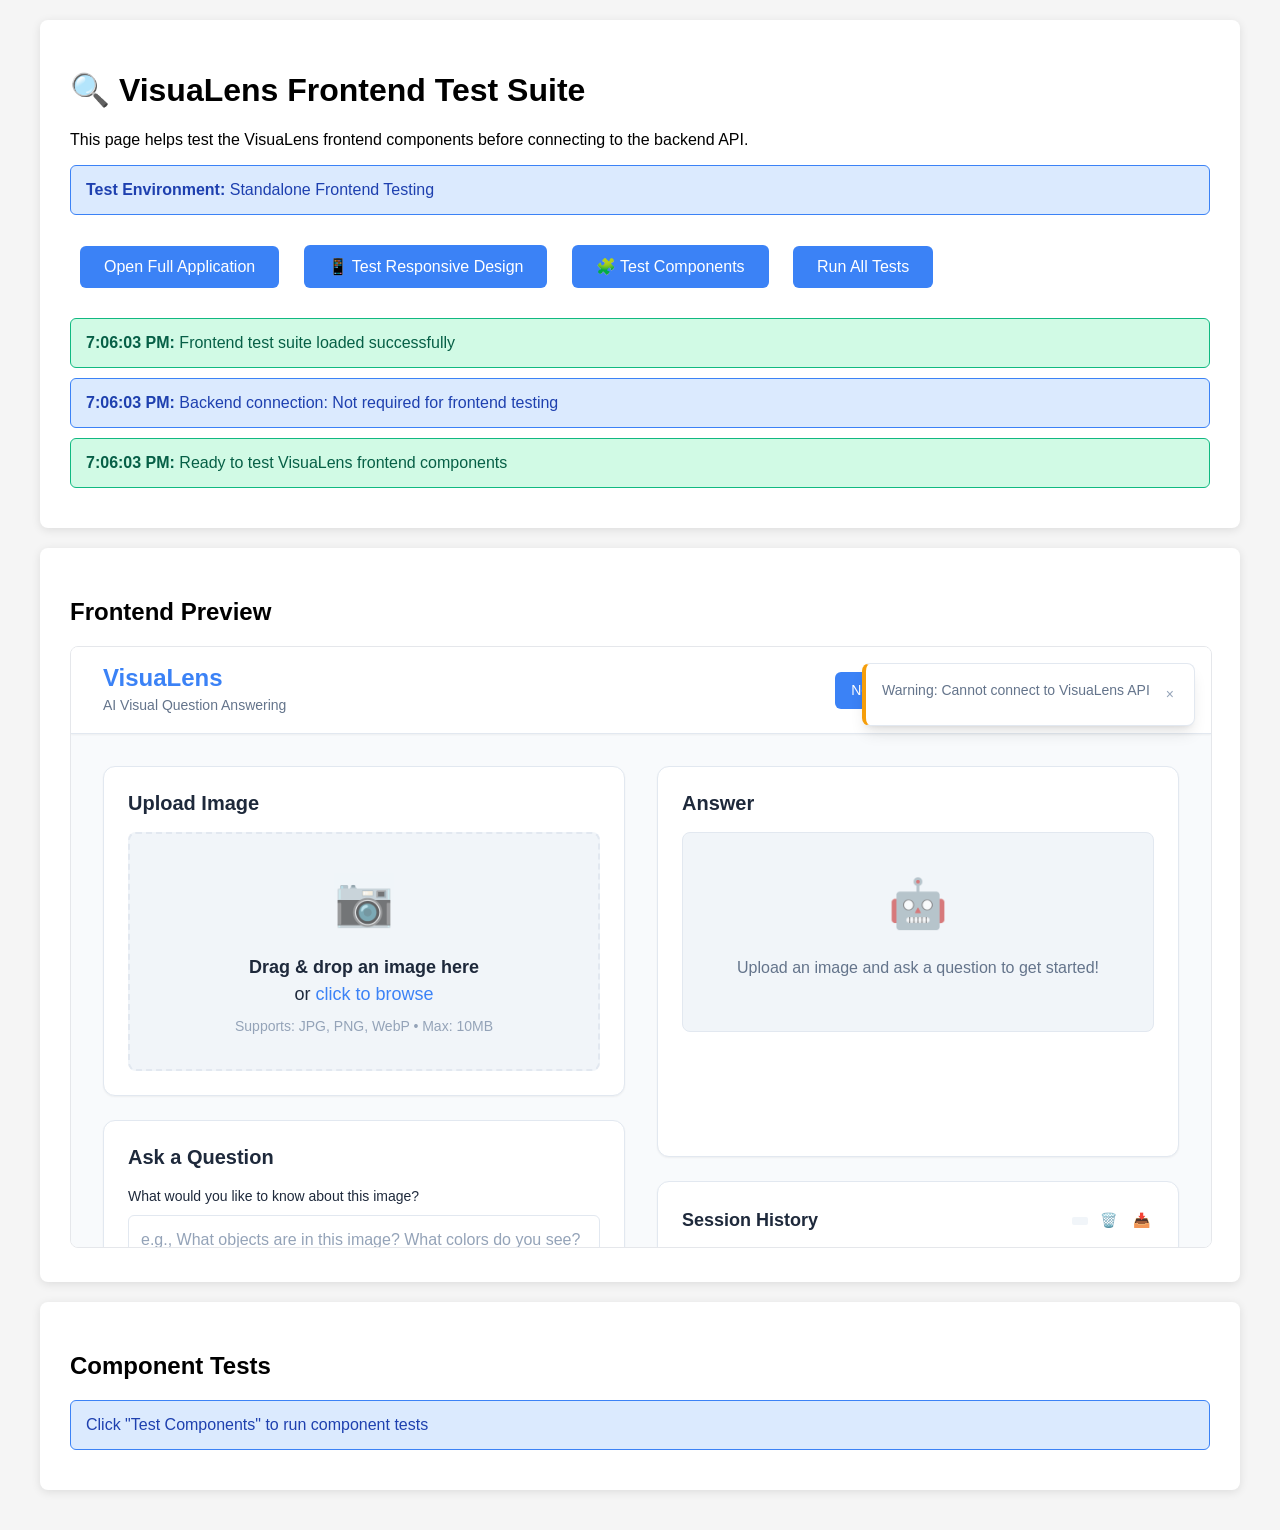
<file: frontend/test.html>
<!DOCTYPE html>
<html lang="en">
<head>
    <meta charset="UTF-8">
    <meta name="viewport" content="width=device-width, initial-scale=1.0">
    <title>VisuaLens Frontend Test</title>
    <style>
        body {
            font-family: Arial, sans-serif;
            max-width: 1200px;
            margin: 0 auto;
            padding: 20px;
            background: #f5f5f5;
        }
        .test-container {
            background: white;
            padding: 30px;
            border-radius: 8px;
            box-shadow: 0 2px 10px rgba(0,0,0,0.1);
            margin-bottom: 20px;
        }
        .test-button {
            background: #3b82f6;
            color: white;
            border: none;
            padding: 12px 24px;
            border-radius: 6px;
            cursor: pointer;
            margin: 10px;
            font-size: 16px;
        }
        .test-button:hover {
            background: #2563eb;
        }
        .status {
            padding: 15px;
            border-radius: 6px;
            margin: 10px 0;
        }
        .success { background: #d1fae5; color: #065f46; border: 1px solid #10b981; }
        .error { background: #fee2e2; color: #991b1b; border: 1px solid #ef4444; }
        .info { background: #dbeafe; color: #1e40af; border: 1px solid #3b82f6; }
        .warning { background: #fef3c7; color: #92400e; border: 1px solid #f59e0b; }
        
        iframe {
            width: 100%;
            height: 600px;
            border: 1px solid #e5e7eb;
            border-radius: 8px;
        }
    </style>
</head>
<body>
    <div class="test-container">
        <h1>🔍 VisuaLens Frontend Test Suite</h1>
        <p>This page helps test the VisuaLens frontend components before connecting to the backend API.</p>
        
        <div class="status info">
            <strong>Test Environment:</strong> Standalone Frontend Testing
        </div>
        
        <div style="margin: 20px 0;">
            <button class="test-button" onclick="openFullApp()">Open Full Application</button>
            <button class="test-button" onclick="testResponsive()">📱 Test Responsive Design</button>
            <button class="test-button" onclick="testComponents()">🧩 Test Components</button>
            <button class="test-button" onclick="runAllTests()">Run All Tests</button>
        </div>
        
        <div id="test-results"></div>
    </div>

    <div class="test-container">
        <h2>Frontend Preview</h2>
        <iframe id="app-preview" src="index.html"></iframe>
    </div>

    <div class="test-container">
        <h2>Component Tests</h2>
        <div id="component-tests">
            <div class="status info">Click "Test Components" to run component tests</div>
        </div>
    </div>

    <script>
        function showStatus(message, type = 'info') {
            const resultsDiv = document.getElementById('test-results');
            const statusDiv = document.createElement('div');
            statusDiv.className = `status ${type}`;
            statusDiv.innerHTML = `<strong>${new Date().toLocaleTimeString()}:</strong> ${message}`;
            resultsDiv.appendChild(statusDiv);
            
            // Auto-scroll to latest
            statusDiv.scrollIntoView({ behavior: 'smooth' });
        }

        function openFullApp() {
            window.open('index.html', '_blank');
            showStatus('Opened full application in new tab', 'success');
        }

        function testResponsive() {
            showStatus('Testing responsive design...', 'info');
            
            const iframe = document.getElementById('app-preview');
            const sizes = [
                { width: '375px', height: '667px', name: 'Mobile (iPhone)' },
                { width: '768px', height: '1024px', name: 'Tablet (iPad)' },
                { width: '1200px', height: '800px', name: 'Desktop' }
            ];
            
            let currentSize = 0;
            
            function cycleSize() {
                const size = sizes[currentSize];
                iframe.style.width = size.width;
                iframe.style.height = size.height;
                
                showStatus(`Switched to ${size.name} (${size.width} × ${size.height})`, 'info');
                
                currentSize = (currentSize + 1) % sizes.length;
                
                if (currentSize === 0) {
                    setTimeout(() => {
                        iframe.style.width = '100%';
                        iframe.style.height = '600px';
                        showStatus('Responsive test completed', 'success');
                    }, 2000);
                } else {
                    setTimeout(cycleSize, 2000);
                }
            }
            
            cycleSize();
        }

        function testComponents() {
            showStatus('Running component tests...', 'info');
            
            const tests = [
                { name: 'CSS Loading', test: () => checkCSSLoaded() },
                { name: 'JavaScript Loading', test: () => checkJSLoaded() },
                { name: 'HTML Structure', test: () => checkHTMLStructure() },
                { name: 'Responsive Utilities', test: () => checkResponsiveCSS() },
                { name: 'Component Styles', test: () => checkComponentCSS() }
            ];
            
            const testContainer = document.getElementById('component-tests');
            testContainer.innerHTML = '<h3>Running Tests...</h3>';
            
            let passed = 0;
            let failed = 0;
            
            tests.forEach((test, index) => {
                setTimeout(() => {
                    try {
                        const result = test.test();
                        if (result) {
                            testContainer.innerHTML += `<div class="status success">[PASS] ${test.name}: PASSED</div>`;
                            passed++;
                        } else {
                            testContainer.innerHTML += `<div class="status error">[FAIL] ${test.name}: FAILED</div>`;
                            failed++;
                        }
                    } catch (error) {
                        testContainer.innerHTML += `<div class="status error">[ERROR] ${test.name}: ERROR - ${error.message}</div>`;
                        failed++;
                    }
                    
                    if (index === tests.length - 1) {
                        setTimeout(() => {
                            testContainer.innerHTML += `<div class="status ${failed === 0 ? 'success' : 'warning'}">
                                <strong>Test Results: ${passed} passed, ${failed} failed</strong>
                            </div>`;
                            showStatus(`Component tests completed: ${passed} passed, ${failed} failed`, failed === 0 ? 'success' : 'warning');
                        }, 100);
                    }
                }, index * 500);
            });
        }

        function checkCSSLoaded() {
            // Try to access CSS files through the iframe
            const iframe = document.getElementById('app-preview');
            try {
                const iframeDoc = iframe.contentDocument || iframe.contentWindow.document;
                const cssLinks = iframeDoc.querySelectorAll('link[rel="stylesheet"]');
                return cssLinks.length >= 4; // reset.css, main.css, components.css, responsive.css
            } catch (e) {
                return false;
            }
        }

        function checkJSLoaded() {
            // Check if our JS files are linked
            const iframe = document.getElementById('app-preview');
            try {
                const iframeDoc = iframe.contentDocument || iframe.contentWindow.document;
                const scripts = iframeDoc.querySelectorAll('script[src]');
                return Array.from(scripts).some(script => script.src.includes('app.js'));
            } catch (e) {
                return false;
            }
        }

        function checkHTMLStructure() {
            const iframe = document.getElementById('app-preview');
            try {
                const iframeDoc = iframe.contentDocument || iframe.contentWindow.document;
                
                // Check for key elements
                const requiredElements = [
                    '.header',
                    '.main-container',
                    '.form-section',
                    '.answer-section', 
                    '.history-section',
                    '#uploadZone',
                    '#questionInput',
                    '#submitBtn'
                ];
                
                return requiredElements.every(selector => iframeDoc.querySelector(selector));
            } catch (e) {
                return false;
            }
        }

        function checkResponsiveCSS() {
            // Check if responsive CSS classes exist
            const iframe = document.getElementById('app-preview');
            try {
                const iframeDoc = iframe.contentDocument || iframe.contentWindow.document;
                const stylesheets = iframeDoc.styleSheets;
                
                // Look for media queries in CSS
                for (let i = 0; i < stylesheets.length; i++) {
                    try {
                        const rules = stylesheets[i].cssRules || stylesheets[i].rules;
                        for (let j = 0; j < rules.length; j++) {
                            if (rules[j].type === CSSRule.MEDIA_RULE) {
                                return true; // Found media queries
                            }
                        }
                    } catch (e) {
                        // Cross-origin or other CSS access issues
                        continue;
                    }
                }
                return false;
            } catch (e) {
                return true; // Assume responsive CSS exists if we can't check
            }
        }

        function checkComponentCSS() {
            // Check if component-specific classes exist
            const iframe = document.getElementById('app-preview');
            try {
                const iframeDoc = iframe.contentDocument || iframe.contentWindow.document;
                
                // Check for component classes in the DOM
                const componentClasses = [
                    '.upload-zone',
                    '.answer-container',
                    '.history-container',
                    '.submit-btn',
                    '.quick-tag'
                ];
                
                return componentClasses.every(selector => iframeDoc.querySelector(selector));
            } catch (e) {
                return false;
            }
        }

        function runAllTests() {
            showStatus('Starting comprehensive test suite...', 'info');
            
            setTimeout(() => {
                testResponsive();
            }, 1000);
            
            setTimeout(() => {
                testComponents();
            }, 8000);
            
            setTimeout(() => {
                showStatus('All tests completed! Check results above.', 'success');
            }, 15000);
        }

        // Initialize
        document.addEventListener('DOMContentLoaded', () => {
            showStatus('Frontend test suite loaded successfully', 'success');
            showStatus('Backend connection: Not required for frontend testing', 'info');
            showStatus('Ready to test VisuaLens frontend components', 'success');
        });
    </script>
</body>
</html>
</file>
